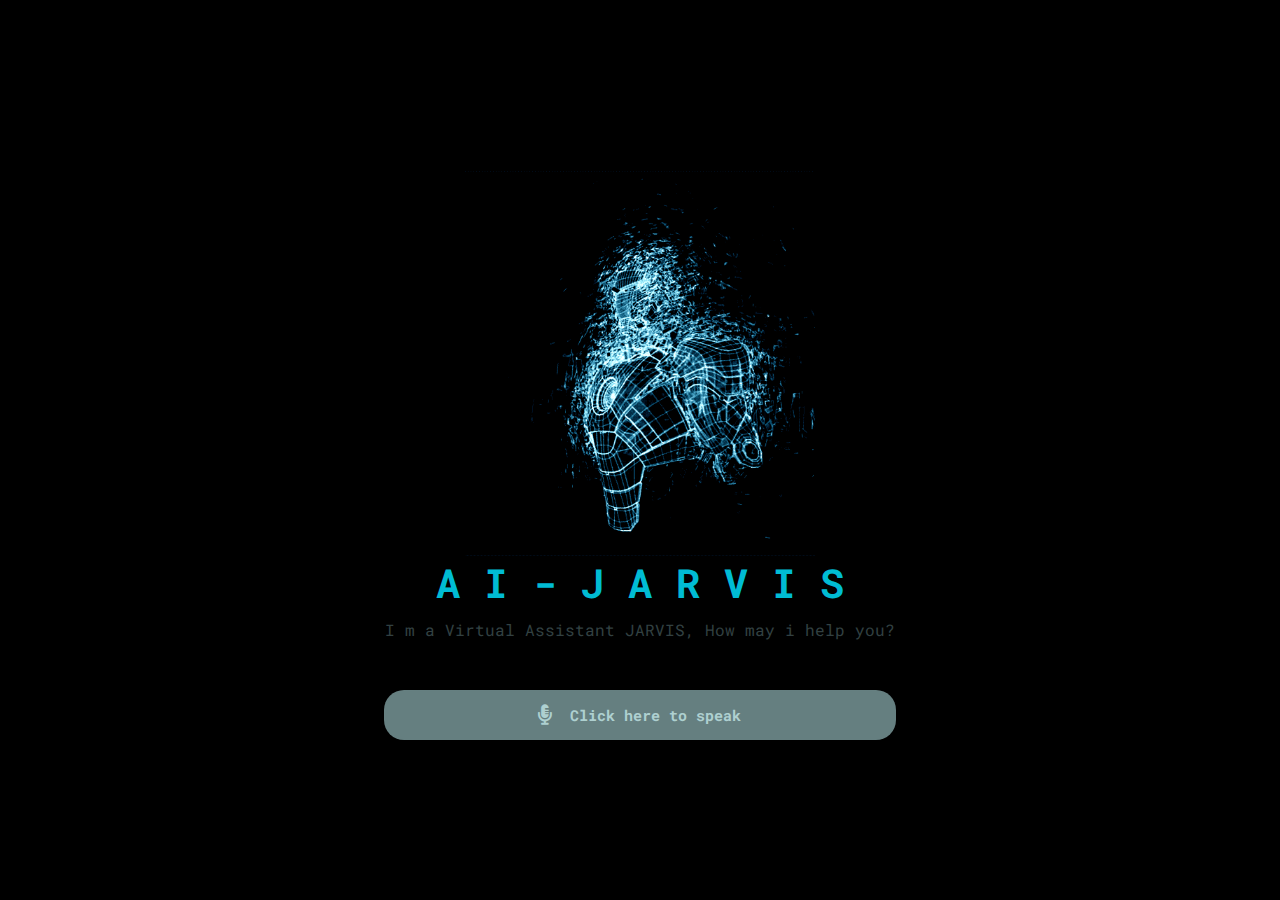
<file: AI-Jarvis/index.html>
<!DOCTYPE html>
<html lang="en">

<head>
    <meta charset="UTF-8">
    <meta http-equiv="X-UA-Compatible" content="IE=edge">
    <meta name="viewport" content="width=device-width, initial-scale=1.0">
    <title>JARVIS - Virtual Assistant</title>
    <link rel="shortcut icon" href="avatar.png" type="image/x-icon">
    <link rel="stylesheet" href="style.css">
    <link rel="stylesheet" href="https://cdnjs.cloudflare.com/ajax/libs/font-awesome/5.15.3/css/all.min.css">

</head>

<body>
    <section class="main">
        <div class="image-container">
            <div class="image">
                <img src="giphy.gif" alt="image">
            </div>
            <h1>A I  -  J A R V I S</h1>
            <p>I m a Virtual Assistant JARVIS, How may i help you?</p>
        </div>
        <div class="input">
            <button class="talk"><i class="fas fa-microphone-alt"></i></button>
            <h1 class="content"> Click here to speak</h1>
        </div>
    </section>
    <script src="app.js"></script>
</body>

</html>
</file>
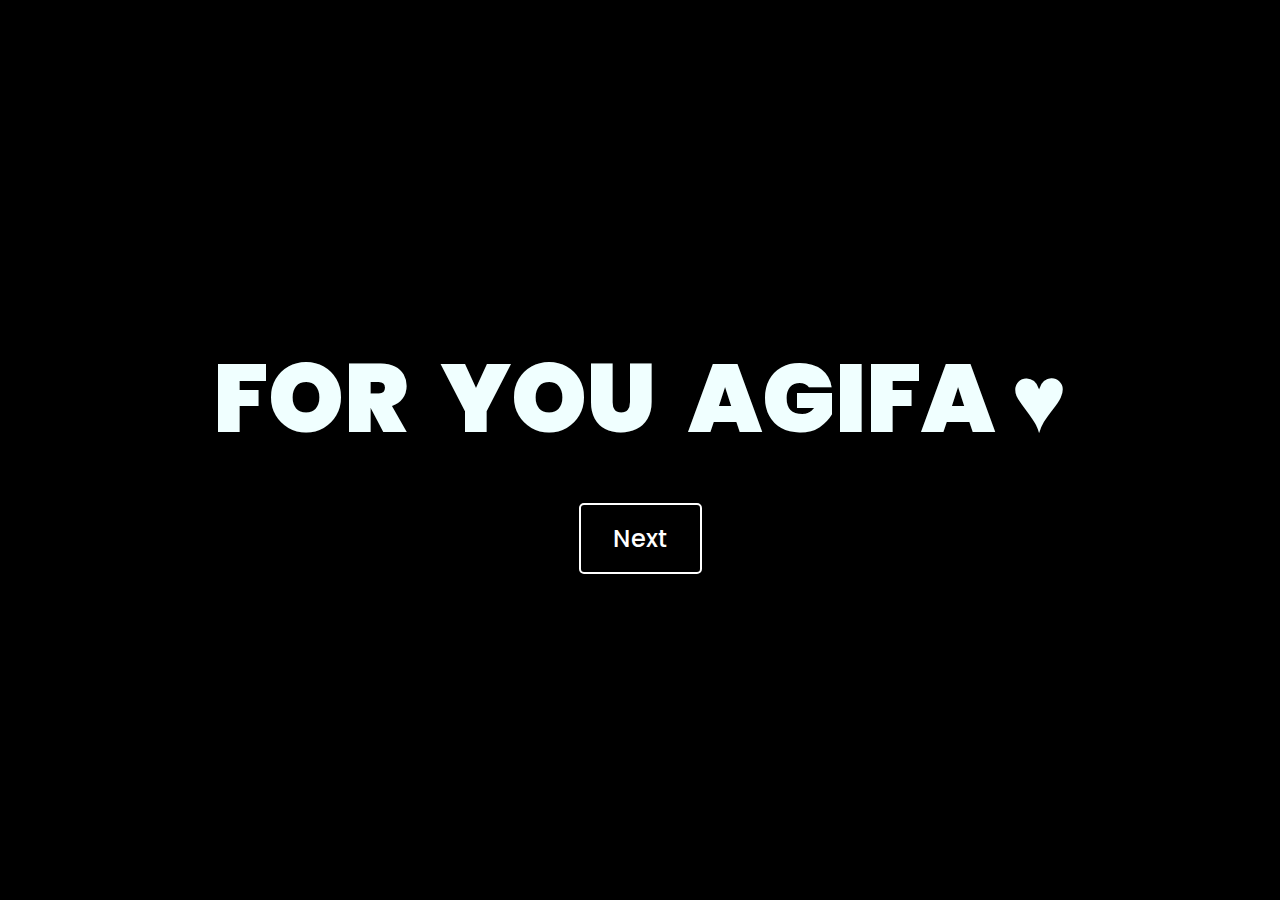
<file: flowwer/index.html>
<!DOCTYPE html>
<html lang="en">
<head>
    <meta charset="UTF-8">
    <meta http-equiv="X-UA-Compatible" content="IE=edge">
    <meta name="viewport" content="width=device-width, initial-scale=1.0">
    <title>For you</title>
    <link rel="shortcut icon" href="http://www.pngmart.com/files/6/Heart-Love-PNG-Transparent-Image.png" type="image/x-icon">
    <style>
        @import url('https://fonts.googleapis.com/css2?family=Poppins:ital,wght@0,500;1,900&display=swap');

        * {
            font-family: 'Poppins', cursive;
            box-sizing: border-box;
            margin: 0;
            padding: 0;
        }

        body {
            color: azure;
            width: 100%;
            height: 100vh;
            display: flex;
            flex-direction: column;
            align-items: center;
            justify-content: center;
            background-color: black;
            padding: 1rem;
        }

        .greetings {
            font-size: 6rem;
            font-weight: 900;
            text-align: center;
            margin-bottom: 2rem;
        }

        .greetings > span {
            display: inline-block;
            animation: glow 2.5s ease-in-out infinite;
        }

        @keyframes glow {
            0%, 100% {
                color: #fff;
                text-shadow: 0 0 12px #39c6d6, 0 0 50px #39c6d6, 0 0 100px #39c6d6;
            }
            10%, 90% {
                color: #000000;
                text-shadow: none;
            }
        }

        .greetings > span:nth-child(2) {
            animation-delay: .2s;
        }

        .greetings > span:nth-child(3) {
            animation-delay: .4s;
        }

        .greetings > span:nth-child(4) {
            animation-delay: .6s;
        }

        .greetings > span:nth-child(5) {
            animation-delay: .8s;
        }

        .greetings > span:nth-child(6) {
            animation-delay: 1.3s;
        }

        .button-container {
            display: flex;
            justify-content: center;
        }

        .my-button {
            background-color: transparent;
            color: white;
            padding: 1rem 2rem;
            font-size: 1.5rem;
            font-weight: 500;
            border: 2px solid white;
            border-radius: 5px;
            cursor: pointer;
            transition: all 0.3s ease;
            text-decoration: none;
        }

        .my-button:hover {
            background-color: white;
            color: black;
            border-color: #000000;
        }

        @media (max-width: 768px) {
            .greetings {
                font-size: 4rem;
            }

            .my-button {
                font-size: 1.2rem;
                padding: 0.8rem 1.5rem;
            }
        }

        @media (max-width: 480px) {
            .greetings {
                font-size: 3rem;
            }

            .my-button {
                font-size: 1rem;
                padding: 0.6rem 1rem;
            }
        }
    </style>
</head>
<body>
    <div class="greetings">
        <span>FOR</span>
        <span> </span>
        <span>YOU</span>
        <span> </span>
        <span>AGIFA</span>
        <span>&#9829;</span>
    </div>
    <div class="button-container">
        <a href="flowwer1.html" class="my-button">Next</a>
    </div>
</body>
</html>
</file>
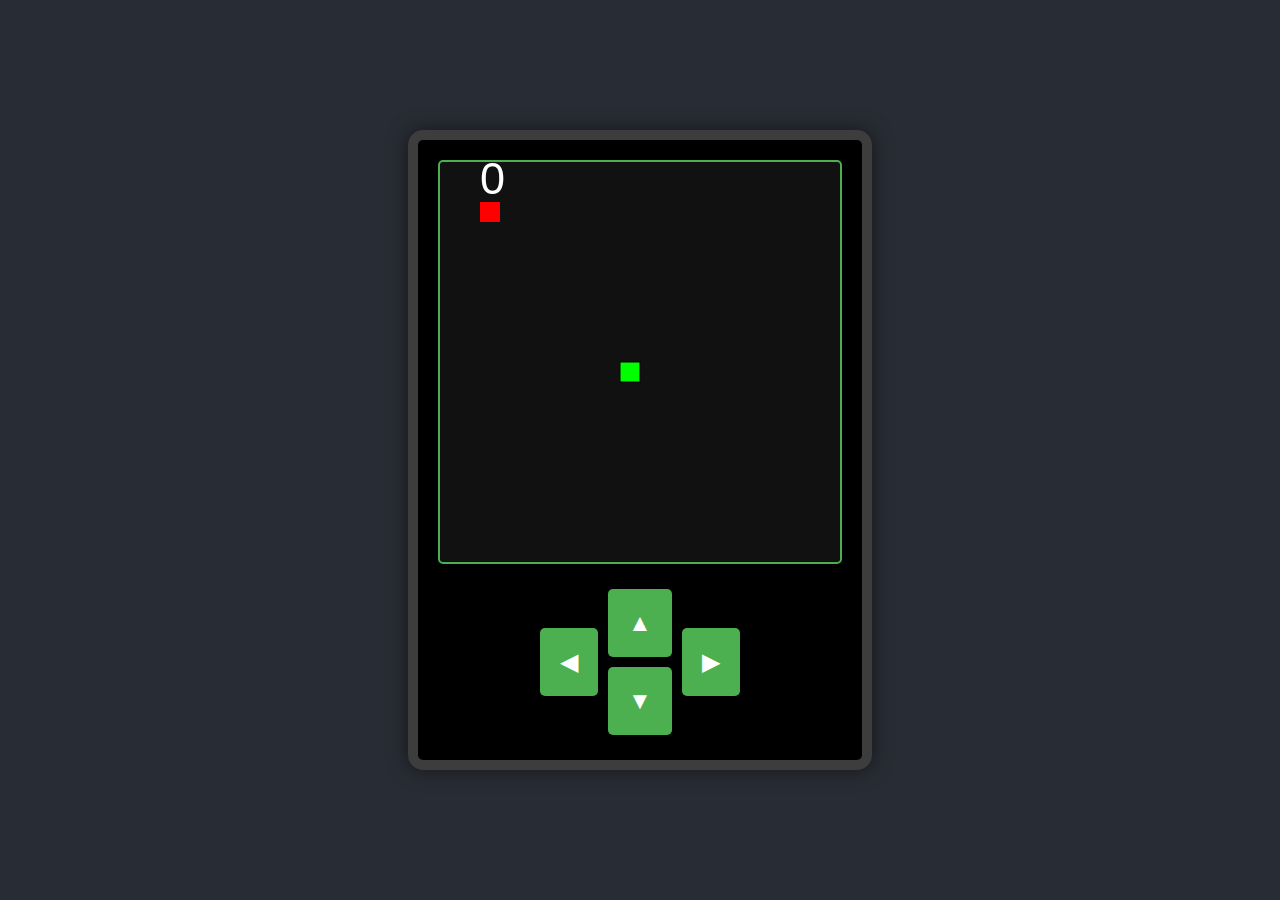
<file: snake/index.html>
<!DOCTYPE html>
<html lang="en">
<head>
    <meta charset="UTF-8">
    <meta name="viewport" content="width=device-width, initial-scale=1.0">
    <title>Snake Game</title>
    <link rel="stylesheet" href="style.css">
</head>
<body>
    <div class="game-container">
        <canvas id="gameCanvas"></canvas>
        <div class="controls">
            <button class="control-button" id="left">◀</button>
            <div class="up-down">
                <button class="control-button" id="up">▲</button>
                <button class="control-button" id="down">▼</button>
            </div>
            <button class="control-button" id="right">▶</button>
        </div>
    </div>
    <script src="script.js"></script>
</body>
</html>
</file>
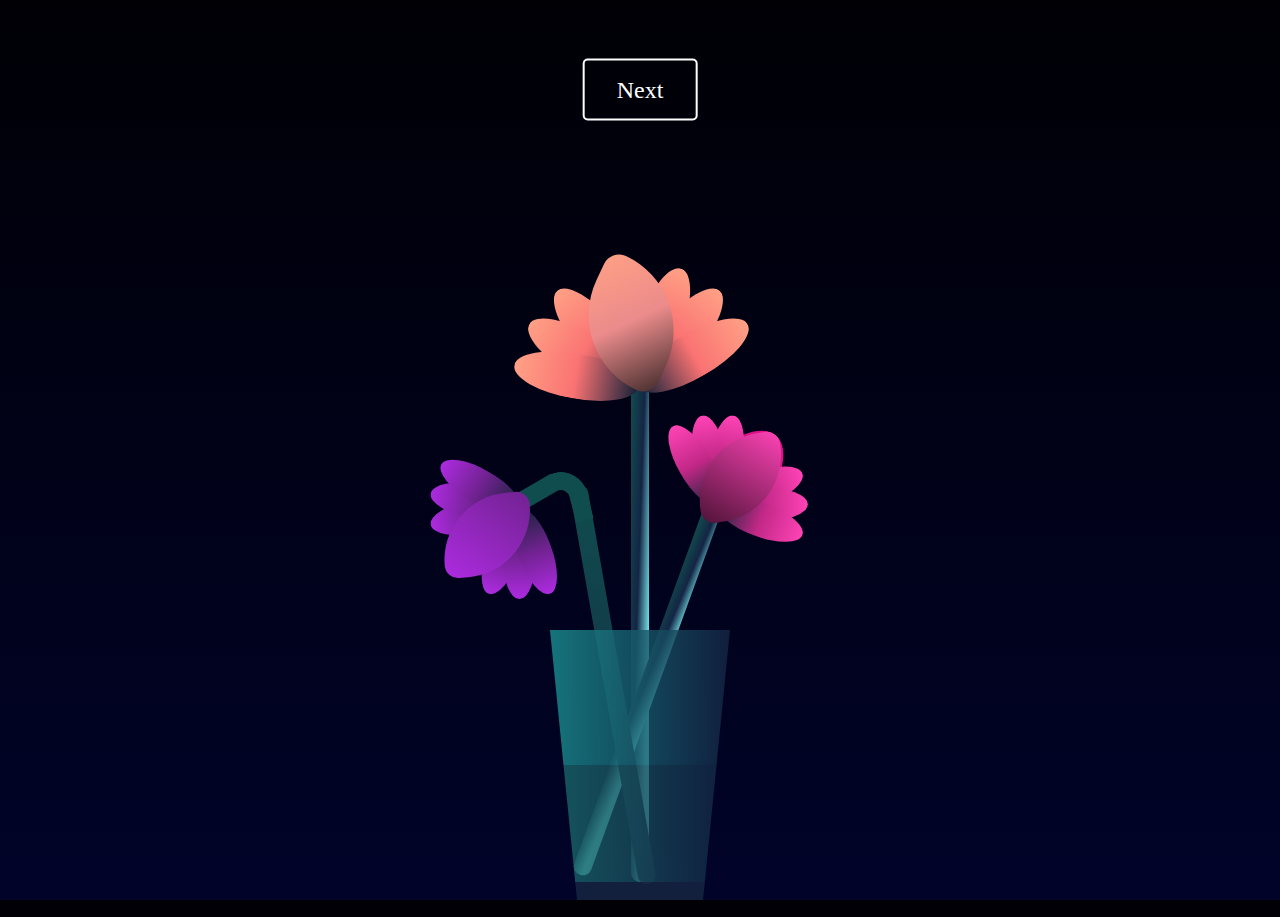
<file: flowwer/flowwer1.html>
<!DOCTYPE html>
<html lang="en">
  <head>
    <meta charset="UTF-8" />
    <meta name="viewport" content="width=device-width, initial-scale=1.0" />
    <title>For you</title>
    <link rel="shortcut icon" href="http://www.pngmart.com/files/6/Heart-Love-PNG-Transparent-Image.png" type="image/x-icon">
    <link rel="stylesheet" href="css/style.css">
  </head>
  <body>
    <div class="button-container">
        <a href="flowwer2.html" class="my-button">Next</a>
    </div>
    <div class="flower">
      <div class="f-wrapper">
        <div class="flower__line"></div>
        <div class="f">
          <div class="flower__leaf flower__leaf--1"></div>
          <div class="flower__leaf flower__leaf--2"></div>
          <div class="flower__leaf flower__leaf--3"></div>
          <div class="flower__leaf flower__leaf--4"></div>
          <div class="flower__leaf flower__leaf--5"></div>
          <div class="flower__leaf flower__leaf--6"></div>
          <div class="flower__leaf flower__leaf--7"></div>
          <div
            class="flower__leaf flower__leaf--8 flower__fall-down--yellow"
          ></div>
        </div>
      </div>

      <div class="f-wrapper f-wrapper--2">
        <div class="flower__line"></div>
        <div class="f">
          <div class="flower__leaf flower__leaf--1"></div>
          <div class="flower__leaf flower__leaf--2"></div>
          <div class="flower__leaf flower__leaf--3"></div>
          <div class="flower__leaf flower__leaf--4"></div>
          <div class="flower__leaf flower__leaf--5"></div>
          <div class="flower__leaf flower__leaf--6"></div>
          <div class="flower__leaf flower__leaf--7"></div>
          <div
            class="flower__leaf flower__leaf--8 flower__fall-down--pink"
          ></div>
        </div>
      </div>

      <div class="f-wrapper f-wrapper--3">
        <div class="flower__line"></div>
        <div class="f">
          <div class="flower__leaf flower__leaf--1"></div>
          <div class="flower__leaf flower__leaf--2"></div>
          <div class="flower__leaf flower__leaf--3"></div>
          <div class="flower__leaf flower__leaf--4"></div>
          <div class="flower__leaf flower__leaf--5"></div>
          <div class="flower__leaf flower__leaf--6"></div>
          <div class="flower__leaf flower__leaf--7"></div>
          <div
            class="flower__leaf flower__leaf--8 flower__fall-down--purple"
          ></div>
        </div>
      </div>
      <div class="flower__glass"></div>
    </div>
  </body>
</html>
</file>
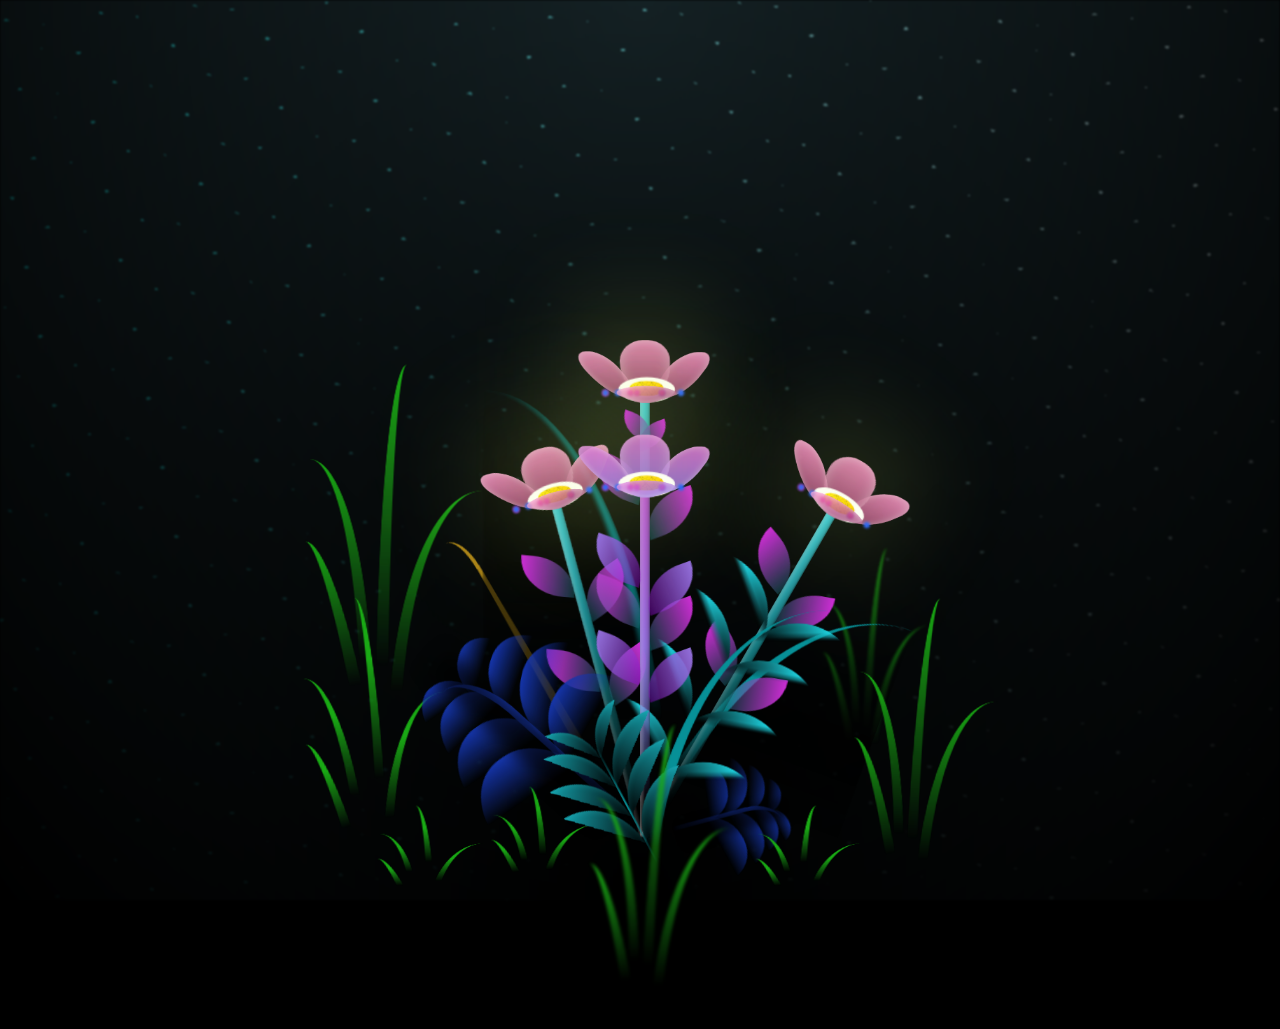
<file: flowwer/flowwer2.html>
<!DOCTYPE html>
<html lang="en">
<head>
    <meta charset="UTF-8">
    <meta name="viewport" content="width=device-width, initial-scale=1.0">
    <title>For you</title>
    <link rel="shortcut icon" href="http://www.pngmart.com/files/6/Heart-Love-PNG-Transparent-Image.png" type="image/x-icon">
    <link rel="stylesheet" href="css/style2.css">
</head>
<body class="not-loaded">
    <div class="night"></div>
    <div class="flowers">
      <div class="flower flower--1">
        <div class="flower__leafs flower__leafs--1">
          <div class="flower__leaf flower__leaf--1"></div>
          <div class="flower__leaf flower__leaf--2"></div>
          <div class="flower__leaf flower__leaf--3"></div>
          <div class="flower__leaf flower__leaf--4"></div>
          

          <div class="flower__white-circle"></div>
  
          <div class="flower__light flower__light--1"></div>
          <div class="flower__light flower__light--2"></div>
          <div class="flower__light flower__light--3"></div>
          <div class="flower__light flower__light--4"></div>
          <div class="flower__light flower__light--5"></div>
          <div class="flower__light flower__light--6"></div>
          <div class="flower__light flower__light--7"></div>
          <div class="flower__light flower__light--8"></div>
  
        </div>
        <div class="flower__line">
          <div class="flower__line__leaf flower__line__leaf--1"></div>
          <div class="flower__line__leaf flower__line__leaf--2"></div>
          <div class="flower__line__leaf flower__line__leaf--3"></div>
          <div class="flower__line__leaf flower__line__leaf--4"></div>
          <div class="flower__line__leaf flower__line__leaf--5"></div>
          <div class="flower__line__leaf flower__line__leaf--6"></div>
        </div>
      </div>
  
      <div class="flower flower--2">
        <div class="flower__leafs flower__leafs--2">
          <div class="flower__leaf flower__leaf--1"></div>
          <div class="flower__leaf flower__leaf--2"></div>
          <div class="flower__leaf flower__leaf--3"></div>
          <div class="flower__leaf flower__leaf--4"></div>
          <div class="flower__white-circle"></div>
  
          <div class="flower__light flower__light--1"></div>
          <div class="flower__light flower__light--2"></div>
          <div class="flower__light flower__light--3"></div>
          <div class="flower__light flower__light--4"></div>
          <div class="flower__light flower__light--5"></div>
          <div class="flower__light flower__light--6"></div>
          <div class="flower__light flower__light--7"></div>
          <div class="flower__light flower__light--8"></div>
  
        </div>
        <div class="flower__line">
          <div class="flower__line__leaf flower__line__leaf--1"></div>
          <div class="flower__line__leaf flower__line__leaf--2"></div>
          <div class="flower__line__leaf flower__line__leaf--3"></div>
          <div class="flower__line__leaf flower__line__leaf--4"></div>
        </div>
      </div>
  
      <div class="flower flower--3">
        <div class="flower__leafs flower__leafs--3">
          <div class="flower__leaf flower__leaf--1"></div>
          <div class="flower__leaf flower__leaf--2"></div>
          <div class="flower__leaf flower__leaf--3"></div>
          <div class="flower__leaf flower__leaf--4"></div>
          <div class="flower__white-circle"></div>
  
          <div class="flower__light flower__light--1"></div>
          <div class="flower__light flower__light--2"></div>
          <div class="flower__light flower__light--3"></div>
          <div class="flower__light flower__light--4"></div>
          <div class="flower__light flower__light--5"></div>
          <div class="flower__light flower__light--6"></div>
          <div class="flower__light flower__light--7"></div>
          <div class="flower__light flower__light--8"></div>
  
        </div>
        <div class="flower__line">
          <div class="flower__line__leaf flower__line__leaf--1"></div>
          <div class="flower__line__leaf flower__line__leaf--2"></div>
          <div class="flower__line__leaf flower__line__leaf--3"></div>
          <div class="flower__line__leaf flower__line__leaf--4"></div>
        </div>
      </div>
  
      <div class="grow-ans" style="--d:1.2s">
        <div class="flower__g-long">
          <div class="flower__g-long__top"></div>
          <div class="flower__g-long__bottom"></div>
        </div>
      </div>
  
      <div class="growing-grass">
        <div class="flower__grass flower__grass--1">
          <div class="flower__grass--top"></div>
          <div class="flower__grass--bottom"></div>
          <div class="flower__grass__leaf flower__grass__leaf--1"></div>
          <div class="flower__grass__leaf flower__grass__leaf--2"></div>
          <div class="flower__grass__leaf flower__grass__leaf--3"></div>
          <div class="flower__grass__leaf flower__grass__leaf--4"></div>
          <div class="flower__grass__leaf flower__grass__leaf--5"></div>
          <div class="flower__grass__leaf flower__grass__leaf--6"></div>
          <div class="flower__grass__leaf flower__grass__leaf--7"></div>
          <div class="flower__grass__leaf flower__grass__leaf--8"></div>
          <div class="flower__grass__overlay"></div>
        </div>
      </div>
  
      <div class="growing-grass">
        <div class="flower__grass flower__grass--2">
          <div class="flower__grass--top"></div>
          <div class="flower__grass--bottom"></div>
          <div class="flower__grass__leaf flower__grass__leaf--1"></div>
          <div class="flower__grass__leaf flower__grass__leaf--2"></div>
          <div class="flower__grass__leaf flower__grass__leaf--3"></div>
          <div class="flower__grass__leaf flower__grass__leaf--4"></div>
          <div class="flower__grass__leaf flower__grass__leaf--5"></div>
          <div class="flower__grass__leaf flower__grass__leaf--6"></div>
          <div class="flower__grass__leaf flower__grass__leaf--7"></div>
          <div class="flower__grass__leaf flower__grass__leaf--8"></div>
          <div class="flower__grass__overlay"></div>
        </div>
      </div>
  
      <div class="grow-ans" style="--d:2.4s">
        <div class="flower__g-right flower__g-right--1">
          <div class="leaf"></div>
        </div>
      </div>
  
      <div class="grow-ans" style="--d:2.8s">
        <div class="flower__g-right flower__g-right--2">
          <div class="leaf"></div>
        </div>
      </div>
  
      <div class="grow-ans" style="--d:2.8s">
        <div class="flower__g-front">
          <div class="flower__g-front__leaf-wrapper flower__g-front__leaf-wrapper--1">
            <div class="flower__g-front__leaf"></div>
          </div>
          <div class="flower__g-front__leaf-wrapper flower__g-front__leaf-wrapper--2">
            <div class="flower__g-front__leaf"></div>
          </div>
          <div class="flower__g-front__leaf-wrapper flower__g-front__leaf-wrapper--3">
            <div class="flower__g-front__leaf"></div>
          </div>
          <div class="flower__g-front__leaf-wrapper flower__g-front__leaf-wrapper--4">
            <div class="flower__g-front__leaf"></div>
          </div>
          <div class="flower__g-front__leaf-wrapper flower__g-front__leaf-wrapper--5">
            <div class="flower__g-front__leaf"></div>
          </div>
          <div class="flower__g-front__leaf-wrapper flower__g-front__leaf-wrapper--6">
            <div class="flower__g-front__leaf"></div>
          </div>
          <div class="flower__g-front__leaf-wrapper flower__g-front__leaf-wrapper--7">
            <div class="flower__g-front__leaf"></div>
          </div>
          <div class="flower__g-front__leaf-wrapper flower__g-front__leaf-wrapper--8">
            <div class="flower__g-front__leaf"></div>
          </div>
          <div class="flower__g-front__line"></div>
        </div>
      </div>
  
      <div class="grow-ans" style="--d:3.2s">
        <div class="flower__g-fr">
          <div class="leaf"></div>
          <div class="flower__g-fr__leaf flower__g-fr__leaf--1"></div>
          <div class="flower__g-fr__leaf flower__g-fr__leaf--2"></div>
          <div class="flower__g-fr__leaf flower__g-fr__leaf--3"></div>
          <div class="flower__g-fr__leaf flower__g-fr__leaf--4"></div>
          <div class="flower__g-fr__leaf flower__g-fr__leaf--5"></div>
          <div class="flower__g-fr__leaf flower__g-fr__leaf--6"></div>
          <div class="flower__g-fr__leaf flower__g-fr__leaf--7"></div>
          <div class="flower__g-fr__leaf flower__g-fr__leaf--8"></div>
        </div>
      </div>
  
      <div class="long-g long-g--0">
        <div class="grow-ans" style="--d:3s">
          <div class="leaf leaf--0"></div>
        </div>
        <div class="grow-ans" style="--d:2.2s">
          <div class="leaf leaf--1"></div>
        </div>
        <div class="grow-ans" style="--d:3.4s">
          <div class="leaf leaf--2"></div>
        </div>
        <div class="grow-ans" style="--d:3.6s">
          <div class="leaf leaf--3"></div>
        </div>
      </div>
  
      <div class="long-g long-g--1">
        <div class="grow-ans" style="--d:3.6s">
          <div class="leaf leaf--0"></div>
        </div>
        <div class="grow-ans" style="--d:3.8s">
          <div class="leaf leaf--1"></div>
        </div>
        <div class="grow-ans" style="--d:4s">
          <div class="leaf leaf--2"></div>
        </div>
        <div class="grow-ans" style="--d:4.2s">
          <div class="leaf leaf--3"></div>
        </div>
      </div>
  
      <div class="long-g long-g--2">
        <div class="grow-ans" style="--d:4s">
          <div class="leaf leaf--0"></div>
        </div>
        <div class="grow-ans" style="--d:4.2s">
          <div class="leaf leaf--1"></div>
        </div>
        <div class="grow-ans" style="--d:4.4s">
          <div class="leaf leaf--2"></div>
        </div>
        <div class="grow-ans" style="--d:4.6s">
          <div class="leaf leaf--3"></div>
        </div>
      </div>
  
      <div class="long-g long-g--3">
        <div class="grow-ans" style="--d:4s">
          <div class="leaf leaf--0"></div>
        </div>
        <div class="grow-ans" style="--d:4.2s">
          <div class="leaf leaf--1"></div>
        </div>
        <div class="grow-ans" style="--d:3s">
          <div class="leaf leaf--2"></div>
        </div>
        <div class="grow-ans" style="--d:3.6s">
          <div class="leaf leaf--3"></div>
        </div>
      </div>
  
      <div class="long-g long-g--4">
        <div class="grow-ans" style="--d:4s">
          <div class="leaf leaf--0"></div>
        </div>
        <div class="grow-ans" style="--d:4.2s">
          <div class="leaf leaf--1"></div>
        </div>
        <div class="grow-ans" style="--d:3s">
          <div class="leaf leaf--2"></div>
        </div>
        <div class="grow-ans" style="--d:3.6s">
          <div class="leaf leaf--3"></div>
        </div>
      </div>
  
      <div class="long-g long-g--5">
        <div class="grow-ans" style="--d:4s">
          <div class="leaf leaf--0"></div>
        </div>
        <div class="grow-ans" style="--d:4.2s">
          <div class="leaf leaf--1"></div>
        </div>
        <div class="grow-ans" style="--d:3s">
          <div class="leaf leaf--2"></div>
        </div>
        <div class="grow-ans" style="--d:3.6s">
          <div class="leaf leaf--3"></div>
        </div>
      </div>
  
      <div class="long-g long-g--6">
        <div class="grow-ans" style="--d:4.2s">
          <div class="leaf leaf--0"></div>
        </div>
        <div class="grow-ans" style="--d:4.4s">
          <div class="leaf leaf--1"></div>
        </div>
        <div class="grow-ans" style="--d:4.6s">
          <div class="leaf leaf--2"></div>
        </div>
        <div class="grow-ans" style="--d:4.8s">
          <div class="leaf leaf--3"></div>
        </div>
      </div>
  
      <div class="long-g long-g--7">
        <div class="grow-ans" style="--d:3s">
          <div class="leaf leaf--0"></div>
        </div>
        <div class="grow-ans" style="--d:3.2s">
          <div class="leaf leaf--1"></div>
        </div>
        <div class="grow-ans" style="--d:3.5s">
          <div class="leaf leaf--2"></div>
        </div>
        <div class="grow-ans" style="--d:3.6s">
          <div class="leaf leaf--3"></div>
        </div>
      </div>
      <div class="flower flower--4">
        <div class="flower__leafs flower__leafs--4">
          <div class="flower__leaf flower__leaf--1"></div>
          <div class="flower__leaf flower__leaf--2"></div>
          <div class="flower__leaf flower__leaf--3"></div>
          <div class="flower__leaf flower__leaf--4"></div>
          <div class="flower__white-circle"></div>
  
          <div class="flower__light flower__light--1"></div>
          <div class="flower__light flower__light--2"></div>
          <div class="flower__light flower__light--3"></div>
          <div class="flower__light flower__light--4"></div>
          <div class="flower__light flower__light--5"></div>
          <div class="flower__light flower__light--6"></div>
          <div class="flower__light flower__light--7"></div>
          <div class="flower__light flower__light--8"></div>
  
        </div>
        <div class="flower__line">
          <div class="flower__line__leaf flower__line__leaf--1"></div>
          <div class="flower__line__leaf flower__line__leaf--2"></div>
          <div class="flower__line__leaf flower__line__leaf--3"></div>
          <div class="flower__line__leaf flower__line__leaf--4"></div>
        </div>
      </div>
    </div>
    <script>
        
        onload = () => {
            const c = setTimeout(() => {
            document.body.classList.remove("not-loaded");
            clearTimeout(c);
            }, 1000);
        };
    </script>
  </body>
</html>
</file>
<file: AI-Jarvis/style.css>
@import url("https://fonts.googleapis.com/css2?family=Roboto+Mono:wght@100;200;300;400;500;600;700&display=swap");
* {
    margin: 0;
    padding: 0;
    box-sizing: border-box;
    font-family: "Roboto Mono", monospace;
}

.main {
    min-height: 100vh;
    position: relative;
    width: 100%;
    background: #000;
    display: flex;
    flex-direction: column;
    align-items: center;
    justify-content: center;
}

.main .image-container {
    padding: 10px;
}

.main .image-container .image {
    width: 100%;
    display: flex;
    align-items: center;
    justify-content: center;
}

.main .image-container .image img {
    width: 350px;
    align-items: center;
}

.main .image-container h1 {
    color: #00bcd4;
    text-align: center;
    margin-bottom: 10px;
    font-size: 40px;
}

.main .image-container p {
    color: #324042;
    text-align: center;
    margin-bottom: 40px;
}

.main .input {
    display: flex;
    justify-content: center;
    align-items: center;
    width: 40vw;
    height: 50px;
    border-radius: 20px;
    background: rgb(202 253 255 / 50%);
}

.main .input .talk {
    background: transparent;
    outline: none;
    border: none;
    width: 50px;
    height: 50px;
    display: flex;
    justify-content: center;
    align-items: center;
    font-size: 15px;
    cursor: pointer;
}

.main .input .talk i {
    font-size: 20px;
    color: #aed0d0;
}

.main .input .content {
    color: #aed0d0;
    font-size: 15px;
    margin-right: 20px;
}
</file>
<file: snake/style.css>
body {
    display: flex;
    flex-direction: column;
    justify-content: center;
    align-items: center;
    height: 100vh;
    background-color: #282c34;
    margin: 0;
    font-family: 'Arial', sans-serif;
}

.game-container {
    display: flex;
    flex-direction: column;
    justify-content: center;
    align-items: center;
    background-color: #000;
    border: 10px solid #3d3d3d;
    border-radius: 15px;
    box-shadow: 0 0 20px rgba(0, 0, 0, 0.5);
    padding: 20px;
    position: relative;
}

canvas {
    background-color: #111;
    border: 2px solid #4CAF50;
    border-radius: 5px;
}

.controls {
    display: flex;
    justify-content: center;
    align-items: center;
    margin-top: 20px;
}

.control-button {
    background-color: #4CAF50;
    border: none;
    color: white;
    padding: 20px;
    margin: 5px;
    text-align: center;
    font-size: 24px;
    cursor: pointer;
    border-radius: 5px;
}

.control-button:active {
    background-color: #45a049;
}

.up-down {
    display: flex;
    flex-direction: column;
}
</file>
<file: flowwer/css/style.css>
*,
*::after,
*::before{
    padding: 0;
    margin: 0;
    box-sizing: border-box;
}

:root{
    --color-bg: linear-gradient(to top,#010329,#000005);
    --color-glass:linear-gradient(to left,#142544,#1a9092);
    --color-water:linear-gradient(to left,#142544,#1b6d6e);
}

body{
    background-image:var(--color-bg);
    min-height: 100vh;
    display: flex;
    justify-content: center;
    align-items:flex-end;
    overflow: hidden;
}


.button-container {
  position: absolute;
  top: 10%;
  left: 50%;
  transform: translate(-50%, -50%);
}

.my-button {
  background-color: transparent;
  color: white;
  padding: 1rem 2rem;
  font-size: 1.5rem;
  font-weight: 500;
  border: 2px solid white;
  border-radius: 5px;
  cursor: pointer;
  transition: all 0.3s ease;
  text-decoration: none;
}

.my-button:hover {
  background-color: white;
  color: black;
  border-color: #000000;
}

.flower{
    position: relative;
}

.flower__glass{
    width:20vmin;
    height: 30vmin;
    background-image: var(--color-glass);
    clip-path: polygon(0 0, 100% 0, 85% 100%, 15% 100%);
    opacity: .8;
    position: relative;
}

.flower__glass::after{
    content: '';
    position: absolute;
    bottom: 0;
    left: 0;
    background-color: #182843;
    width: 100%;
    height: 2vmin;
}

.flower__glass::before{
    content: '';
    position: absolute;
    bottom: 0;
    left: 0;
    background-image: var(--color-water);
    width: 100%;
    height: 15vmin;
}

.f-wrapper{
    position: absolute;
    left: 45%;
    bottom: 2vmin;
}

.f-wrapper--2{
    left: 50%;
    bottom: 5%;
    transform-origin: 10% left;
    transform: rotate(20deg);
}

.f-wrapper--3{
    left: 30%;
    bottom: 5%;
    transform-origin: 10% left;
    transform: rotate(-10deg);
}

.f-wrapper--3 .flower__line{
    height: 45vmin;
    position: relative;
}

.f-wrapper--3 .flower__line::after{
    content: '';
    position: absolute;
    left:0;
    top: 0;
    width: 6vmin;
    height: 6vmin;
    transform: translate(-69%,-30%) rotate(-5deg);
    border-radius:10vmin 10vmin 0 0;
    border: 2vmin solid  #104d4e;
    border-bottom: transparent;
    border-left: transparent;
}

.f-wrapper--3 .flower__line::before{
    content: '';
    position: absolute;
    left:-40%;
    top: -1%;
    width: 6vmin;
    height: 2vmin;
    transform-origin: right;
    transform: translate(-100%,-80%) rotate(-20deg);
    background-color: #104d4e;
    border-radius: 2vmin;
}

.f-wrapper--3 .flower__line{
    background-image: linear-gradient(to top,#142544,#104d4e);
}


.f-wrapper--2 .flower__line{
    height: 45vmin;
}

.f-wrapper--2 .f{
    transform: translateX(-50%) rotate(20deg);
}

.f-wrapper--3 .f{
    transform: translate(-350%,-50%) rotate(-120deg);
}

.f-wrapper--2 .flower__leaf:not(:first-child){
    width: 3.8vmin;
    height: 10vmin;
    background-image: linear-gradient(to bottom, #ff43b6 ,#c22887, #1a233a 99%);
}

.f-wrapper--3 .flower__leaf:not(:first-child){
    width: 3.8vmin;
    height: 10vmin;
    background-image: linear-gradient(to bottom, #ad2be0 ,#712291, #1a233a 99%);
}

.f-wrapper--3 .flower__leaf--1{
    width: 8vmin;
    height: 10vmin;
    bottom: 2vmin;
    background-color: #ad2be0;
}

.f-wrapper--2 .flower__leaf--1{
    width: 8vmin;
    height: 10vmin;
    bottom: 2vmin;
    background-color: #de118b;
}

.f-wrapper--2 .f .flower__leaf--8{
    width: 10vmin;
    height: 9vmin;
    bottom: 3vmin;
    left: -30%;
    transform: rotate(-50deg);
    background-image: linear-gradient(to left bottom, #ff43b6 ,#4d1337);;
}

.f-wrapper--3 .f .flower__leaf--8{
    width: 10vmin;
    height: 9vmin;
    left: -10% !important;
    background-image: linear-gradient(to left bottom, #ad2be0 ,#712291);;
}

.flower__line{
    width: 2vmin;
    height: 56vmin;
    background-image: linear-gradient(to left top,#82fdff 20%,#142544,#104d4e);
    border-radius: 4vmin;
}

.f{
    position: absolute;
    top: 1vmin;
    left: 50%;
    transform: translateX(-50%) rotate(-10deg);
    width: 2vmin;
    height: 2vmin;
}


.flower__leaf{
    position: absolute;
    left: 50%;
    bottom: 2vmin;
    transform: translateX(-50%);
    width: 5vmin;
    height: 14vmin;
    background-image: linear-gradient(to bottom, #ffa085 ,#fa7373, #1a233a 99%);

    clip-path: ellipse(50% 50% at 50% 50%);
    transform-origin: center bottom;
    animation: open-flower 2s 1s backwards;
}

.flower__leaf--1{
    width: 10vmin;
    height: 12vmin;
    bottom: 3vmin;
    border-radius: 50% 50% 50% 50% / 80% 80% 20% 20%;
    background-color: #e24f5f;
    background-image: none;
    animation: open-flowe--middle  1.4s 1s backwards;
}

.flower__leaf--2{
    transform: translateX(-50%) rotate(-30deg);
}
.flower__leaf--3{
    transform: translateX(-50%) rotate(-50deg);
}
.flower__leaf--4{
    transform: translateX(-50%) rotate(-70deg);
}

.flower__leaf--5{
    transform: translateX(-50%) rotate(30deg);
}

.flower__leaf--6{
    transform: translateX(-50%) rotate(50deg);
}

.flower__leaf--7{
    transform: translateX(-50%) rotate(70deg);
}

.flower__leaf--8{
    width: 13vmin;
    height: 11vmin;
    bottom: 6vmin;
    left: -30%;
    border-radius: none;
    clip-path: none;
    border-radius: 10vmin 2vmin 10vmin 2vmin;
    transform: rotate(-55deg);
    background-image: linear-gradient(to left bottom, #ffa085 ,#eb8b8b,#492f2f 98%);
}

.flower__fall-down--yellow{
    animation: flower-fall-down-yellow  8s 1.2s linear forwards;
}

.flower__fall-down--pink{
    animation: flower-fall-down-pink  5s 1.2s linear forwards;
}

.flower__fall-down--purple{
    bottom: 4vmin;
    animation:flower-fall-down-purple  6s 1.2s linear forwards, flower-falling 6s 7.2s linear infinite;
}


@keyframes open-flower{
        0%{
            transform:  translateX(-50%) rotate(0);
        }
}

@keyframes open-flowe--middle {
    0%{
        opacity: 0;
        transform: translateX(-50%) scale(0);
    }
}

@keyframes flower-fall-down-pink {

    0%{
        transform: rotate(-55deg);
    }

    50%{
        transform: rotateX(-100deg);
    }

    100%{
        transform:translate(2vmin,28vmin);
    }

}

@keyframes flower-fall-down-yellow {

    0%{
        transform: rotate(-55deg);
    }

    50%{
        bottom: 3vmin;
        transform: rotateX(-100deg);
    }

    100%{
        transform:translate(2vmin,70vmin) rotate(150deg);
    }

}

@keyframes flower-fall-down-purple {

    0%{
        transform: rotate(-50deg);
    }

    25%{
        bottom: 1vmin ;
        transform: rotateX(-100deg);
        perspective: 0px;
    }

    50%{
        perspective: 0px;
        transform:translate(-30vmin,2vmin) rotate(90deg);
    }

    75%{
        perspective: 0px;
        transform:translate(-34vmin,-2vmin);
    }

    100%{
        transform-origin: center;
        transform:translate(-34vmin,-2vmin) rotateY(-80deg) rotateX(35deg);
    }

}

@keyframes flower-falling {
    0%,100%{
        transform-origin: center;
        transform:translate(-34vmin,-2vmin) rotateY(-80deg) rotateX(35deg);
    }

    25%{
        transform-origin: center;
        transform:translate(-34.4vmin,-2vmin) rotateY(-84deg) rotateX(35deg);
    }

    50%{
        transform-origin: center;
        transform:translate(-32vmin,-4.2vmin) rotateY(-80deg) rotateX(35deg);
    }

    75%{
        transform-origin: center;
        transform:translate(-36vmin,1.1vmin) rotateY(-80deg) rotateX(35deg);
    }
}
</file>
<file: flowwer/css/style2.css>
*,
*::after,
*::before {
  padding: 0;
  margin: 0;
  box-sizing: border-box;
}

:root {
  --dark-color: #000;
}

body {
  display: flex;
  align-items: flex-end;
  justify-content: center;
  min-height: 100vh;
  background-color: var(--dark-color);
  overflow: hidden;
  perspective: 1000px;
}

.night {
  position: fixed;
  left: 50%;
  top: 0;
  transform: translateX(-50%);
  width: 100%;
  height: 100%;
  filter: blur(0.1vmin);
  background-image: radial-gradient(ellipse at top, transparent 0%, var(--dark-color)), radial-gradient(ellipse at bottom, var(--dark-color), rgba(145, 233, 255, 0.2)), repeating-linear-gradient(220deg, black 0px, black 19px, transparent 19px, transparent 22px), repeating-linear-gradient(189deg, black 0px, black 19px, transparent 19px, transparent 22px), repeating-linear-gradient(148deg, black 0px, black 19px, transparent 19px, transparent 22px), linear-gradient(90deg, #00fffa, #f0f0f0);
}

.flowers {
  position: relative;
  transform: scale(0.7);
}

.flower {
  position: absolute;
  bottom: 10vmin;
  transform-origin: bottom center;
  z-index: 10;
  --fl-speed: 0.8s;
}
.flower--1 {
  animation: moving-flower-1 4s linear infinite;
}
.flower--1 .flower__line {
  height: 70vmin;
  animation-delay: 0.3s;
}
.flower--1 .flower__line__leaf--1 {
  animation: blooming-leaf-right var(--fl-speed) 1.6s backwards;
}
.flower--1 .flower__line__leaf--2 {
  animation: blooming-leaf-right var(--fl-speed) 1.4s backwards;
}
.flower--1 .flower__line__leaf--3 {
  animation: blooming-leaf-left var(--fl-speed) 1.2s backwards;
}
.flower--1 .flower__line__leaf--4 {
  animation: blooming-leaf-left var(--fl-speed) 1s backwards;
}
.flower--1 .flower__line__leaf--5 {
  animation: blooming-leaf-right var(--fl-speed) 1.8s backwards;
}
.flower--1 .flower__line__leaf--6 {
  animation: blooming-leaf-left var(--fl-speed) 2s backwards;
}
.flower--2 {
  left: 50%;
  transform: rotate(30deg);
  animation: moving-flower-2 4s linear infinite;
}
.flower--2 .flower__line {
  height: 60vmin;
  animation-delay: 0.8s;
}
.flower--2 .flower__line__leaf--1 {
  animation: blooming-leaf-right var(--fl-speed) 1.9s backwards;
}
.flower--2 .flower__line__leaf--2 {
  animation: blooming-leaf-right var(--fl-speed) 1.7s backwards;
}
.flower--2 .flower__line__leaf--3 {
  animation: blooming-leaf-left var(--fl-speed) 1.5s backwards;
}
.flower--2 .flower__line__leaf--4 {
  animation: blooming-leaf-left var(--fl-speed) 1.3s backwards;
}
.flower--3 {
  left: 50%;
  transform: rotate(-15deg);
  animation: moving-flower-3 4s linear infinite;
}
.flower--3 .flower__line {
  animation-delay: 0.9s;
}
.flower--3 .flower__line__leaf--1 {
  animation: blooming-leaf-right var(--fl-speed) 2.5s backwards;
}
.flower--3 .flower__line__leaf--2 {
  animation: blooming-leaf-right var(--fl-speed) 2.3s backwards;
}
.flower--3 .flower__line__leaf--3 {
  animation: blooming-leaf-left var(--fl-speed) 2.1s backwards;
}
.flower--3 .flower__line__leaf--4 {
  animation: blooming-leaf-left var(--fl-speed) 1.9s backwards;
}
.flower__leafs {
  position: relative;
  animation: blooming-flower 2s backwards;
}
.flower__leafs--1 {
  animation-delay: 1.1s;
}
.flower__leafs--2 {
  animation-delay: 1.4s;
}
.flower__leafs--3 {
  animation-delay: 1.7s;
}
.flower__leafs::after {
  content: "";
  position: absolute;
  left: 0;
  top: 0;
  transform: translate(-50%, -100%);
  width: 8vmin;
  height: 8vmin;
  background-color: #e4ff6b;
  filter: blur(10vmin);
}
.flower__leaf {
  position: absolute;
  bottom: 0;
  left: 50%;
  width: 8vmin;
  height: 11vmin;
  border-radius: 51% 49% 47% 53%/44% 45% 55% 69%;
  background-color: #ef3fa0;
  background-image: linear-gradient(to top, #9a4273, #f78cc7);
  transform-origin: bottom center;
  opacity: 0.9;
  box-shadow: inset 0 0 2vmin rgba(255, 255, 255, 0.5);
}
.flower__leaf--1 {
  transform: translate(-10%, 1%) rotateY(40deg) rotateX(-50deg);
}
.flower__leaf--2 {
  transform: translate(-50%, -4%) rotateX(40deg);
}
.flower__leaf--3 {
  transform: translate(-90%, 0%) rotateY(45deg) rotateX(50deg);
}
.flower__leaf--4 {
  width: 8vmin;
  height: 8vmin;
  transform-origin: bottom left;
  border-radius: 4vmin 10vmin 4vmin 4vmin;
  transform: translate(0%, 18%) rotateX(70deg) rotate(-43deg);
  background-image: linear-gradient(to top, #9a4273, #f78cc7);
  z-index: 1;
  opacity: 0.8;
}
.flower__white-circle {
  position: absolute;
  left: -3.5vmin;
  top: -3vmin;
  width: 9vmin;
  height: 4vmin;
  border-radius: 50%;
  background-color: #fff;
}
.flower__white-circle::after {
  content: "";
  position: absolute;
  left: 50%;
  top: 45%;
  transform: translate(-50%, -50%);
  width: 60%;
  height: 60%;
  border-radius: inherit;
  background-image: repeating-linear-gradient(135deg, rgba(0, 0, 0, 0.03) 0px, rgba(0, 0, 0, 0.03) 1px, transparent 1px, transparent 12px), repeating-linear-gradient(45deg, rgba(0, 0, 0, 0.03) 0px, rgba(0, 0, 0, 0.03) 1px, transparent 1px, transparent 12px), repeating-linear-gradient(67.5deg, rgba(0, 0, 0, 0.03) 0px, rgba(0, 0, 0, 0.03) 1px, transparent 1px, transparent 12px), repeating-linear-gradient(135deg, rgba(0, 0, 0, 0.03) 0px, rgba(0, 0, 0, 0.03) 1px, transparent 1px, transparent 12px), repeating-linear-gradient(45deg, rgba(0, 0, 0, 0.03) 0px, rgba(0, 0, 0, 0.03) 1px, transparent 1px, transparent 12px), repeating-linear-gradient(112.5deg, rgba(0, 0, 0, 0.03) 0px, rgba(0, 0, 0, 0.03) 1px, transparent 1px, transparent 12px), repeating-linear-gradient(112.5deg, rgba(0, 0, 0, 0.03) 0px, rgba(0, 0, 0, 0.03) 1px, transparent 1px, transparent 12px), repeating-linear-gradient(45deg, rgba(0, 0, 0, 0.03) 0px, rgba(0, 0, 0, 0.03) 1px, transparent 1px, transparent 12px), repeating-linear-gradient(22.5deg, rgba(0, 0, 0, 0.03) 0px, rgba(0, 0, 0, 0.03) 1px, transparent 1px, transparent 12px), repeating-linear-gradient(45deg, rgba(0, 0, 0, 0.03) 0px, rgba(0, 0, 0, 0.03) 1px, transparent 1px, transparent 12px), repeating-linear-gradient(22.5deg, rgba(0, 0, 0, 0.03) 0px, rgba(0, 0, 0, 0.03) 1px, transparent 1px, transparent 12px), repeating-linear-gradient(135deg, rgba(0, 0, 0, 0.03) 0px, rgba(0, 0, 0, 0.03) 1px, transparent 1px, transparent 12px), repeating-linear-gradient(157.5deg, rgba(0, 0, 0, 0.03) 0px, rgba(0, 0, 0, 0.03) 1px, transparent 1px, transparent 12px), repeating-linear-gradient(67.5deg, rgba(0, 0, 0, 0.03) 0px, rgba(0, 0, 0, 0.03) 1px, transparent 1px, transparent 12px), repeating-linear-gradient(67.5deg, rgba(0, 0, 0, 0.03) 0px, rgba(0, 0, 0, 0.03) 1px, transparent 1px, transparent 12px), linear-gradient(90deg, #ffeb12, #ffce00);
}
.flower__line {
  height: 55vmin;
  width: 1.5vmin;
  background-image: linear-gradient(to left, rgba(0, 0, 0, 0.2), transparent, rgba(255, 255, 255, 0.2)), linear-gradient(to top, transparent 10%, #14757a, #39c6d6);
  box-shadow: inset 0 0 2px rgba(0, 0, 0, 0.5);
  animation: grow-flower-tree 4s backwards;
}
.flower__line__leaf {
  --w: 7vmin;
  --h: calc(var(--w) + 2vmin);
  position: absolute;
  top: 20%;
  left: 90%;
  width: var(--w);
  height: var(--h);
  border-top-right-radius: var(--h);
  border-bottom-left-radius: var(--h);
  background-image: linear-gradient(to top, rgba(20, 117, 122, 0.4), #cd2dd5);
}
.flower__line__leaf--1 {
  transform: rotate(70deg) rotateY(30deg);
}
.flower__line__leaf--2 {
  top: 45%;
  transform: rotate(70deg) rotateY(30deg);
}
.flower__line__leaf--3, .flower__line__leaf--4, .flower__line__leaf--6 {
  border-top-right-radius: 0;
  border-bottom-left-radius: 0;
  border-top-left-radius: var(--h);
  border-bottom-right-radius: var(--h);
  left: -460%;
  top: 12%;
  transform: rotate(-70deg) rotateY(30deg);
}
.flower__line__leaf--4 {
  top: 40%;
}
.flower__line__leaf--5 {
  top: 0;
  transform-origin: left;
  transform: rotate(70deg) rotateY(30deg) scale(0.6);
}
.flower__line__leaf--6 {
  top: -2%;
  left: -450%;
  transform-origin: right;
  transform: rotate(-70deg) rotateY(30deg) scale(0.6);
}
.flower__light {
  position: absolute;
  bottom: 0vmin;
  width: 1vmin;
  height: 1vmin;
  background-color: #ff0090;
  border-radius: 50%;
  filter: blur(0.2vmin);
  animation: light-ans 4s linear infinite backwards;
}
.flower__light:nth-child(odd) {
  background-color: #235eff;
}
.flower__light--1 {
  left: -2vmin;
  animation-delay: 1s;
}
.flower__light--2 {
  left: 3vmin;
  animation-delay: 0.5s;
}
.flower__light--3 {
  left: -6vmin;
  animation-delay: 0.3s;
}
.flower__light--4 {
  left: 6vmin;
  animation-delay: 0.9s;
}
.flower__light--5 {
  left: -1vmin;
  animation-delay: 1.5s;
}
.flower__light--6 {
  left: -4vmin;
  animation-delay: 3s;
}
.flower__light--7 {
  left: 3vmin;
  animation-delay: 2s;
}
.flower__light--8 {
  left: -6vmin;
  animation-delay: 3.5s;
}
.flower__grass {
  --c: #1535aa;
  --line-w: 1.5vmin;
  position: absolute;
  bottom: 12vmin;
  left: -7vmin;
  display: flex;
  flex-direction: column;
  align-items: flex-end;
  z-index: 20;
  transform-origin: bottom center;
  transform: rotate(-48deg) rotateY(40deg);
}
.flower__grass--1 {
  animation: moving-grass 2s linear infinite;
}
.flower__grass--2 {
  left: 2vmin;
  bottom: 10vmin;
  transform: scale(0.5) rotate(75deg) rotateX(10deg) rotateY(-200deg);
  opacity: 0.8;
  z-index: 0;
  animation: moving-grass--2 1.5s linear infinite;
}
.flower__grass--top {
  width: 7vmin;
  height: 10vmin;
  border-top-right-radius: 100%;
  border-right: var(--line-w) solid var(--c);
  transform-origin: bottom center;
  transform: rotate(-2deg);
}
.flower__grass--bottom {
  margin-top: -2px;
  width: var(--line-w);
  height: 25vmin;
  background-image: linear-gradient(to top, transparent, var(--c));
}
.flower__grass__leaf {
  --size: 10vmin;
  position: absolute;
  width: calc(var(--size) * 2.1);
  height: var(--size);
  border-top-left-radius: var(--size);
  border-top-right-radius: var(--size);
  background-image: linear-gradient(to top, transparent, transparent 30%, var(--c));
  z-index: 100;
}
.flower__grass__leaf--1 {
  top: -6%;
  left: 30%;
  --size: 6vmin;
  transform: rotate(-20deg);
  animation: growing-grass-ans--1 2s 2.6s backwards;
}
@keyframes growing-grass-ans--1 {
  0% {
    transform-origin: bottom left;
    transform: rotate(-20deg) scale(0);
  }
}
.flower__grass__leaf--2 {
  top: -5%;
  left: -110%;
  --size: 6vmin;
  transform: rotate(10deg);
  animation: growing-grass-ans--2 2s 2.4s linear backwards;
}
@keyframes growing-grass-ans--2 {
  0% {
    transform-origin: bottom right;
    transform: rotate(10deg) scale(0);
  }
}
.flower__grass__leaf--3 {
  top: 5%;
  left: 60%;
  --size: 8vmin;
  transform: rotate(-18deg) rotateX(-20deg);
  animation: growing-grass-ans--3 2s 2.2s linear backwards;
}
@keyframes growing-grass-ans--3 {
  0% {
    transform-origin: bottom left;
    transform: rotate(-18deg) rotateX(-20deg) scale(0);
  }
}
.flower__grass__leaf--4 {
  top: 6%;
  left: -135%;
  --size: 8vmin;
  transform: rotate(2deg);
  animation: growing-grass-ans--4 2s 2s linear backwards;
}
@keyframes growing-grass-ans--4 {
  0% {
    transform-origin: bottom right;
    transform: rotate(2deg) scale(0);
  }
}
.flower__grass__leaf--5 {
  top: 20%;
  left: 60%;
  --size: 10vmin;
  transform: rotate(-24deg) rotateX(-20deg);
  animation: growing-grass-ans--5 2s 1.8s linear backwards;
}
@keyframes growing-grass-ans--5 {
  0% {
    transform-origin: bottom left;
    transform: rotate(-24deg) rotateX(-20deg) scale(0);
  }
}
.flower__grass__leaf--6 {
  top: 22%;
  left: -180%;
  --size: 10vmin;
  transform: rotate(10deg);
  animation: growing-grass-ans--6 2s 1.6s linear backwards;
}
@keyframes growing-grass-ans--6 {
  0% {
    transform-origin: bottom right;
    transform: rotate(10deg) scale(0);
  }
}
.flower__grass__leaf--7 {
  top: 39%;
  left: 70%;
  --size: 10vmin;
  transform: rotate(-10deg);
  animation: growing-grass-ans--7 2s 1.4s linear backwards;
}
@keyframes growing-grass-ans--7 {
  0% {
    transform-origin: bottom left;
    transform: rotate(-10deg) scale(0);
  }
}
.flower__grass__leaf--8 {
  top: 40%;
  left: -215%;
  --size: 11vmin;
  transform: rotate(10deg);
  animation: growing-grass-ans--8 2s 1.2s linear backwards;
}
@keyframes growing-grass-ans--8 {
  0% {
    transform-origin: bottom right;
    transform: rotate(10deg) scale(0);
  }
}
.flower__grass__overlay {
  position: absolute;
  top: -10%;
  right: 0%;
  width: 100%;
  height: 100%;
  background-color: rgba(0, 0, 0, 0.6);
  filter: blur(1.5vmin);
  z-index: 100;
}
.flower__g-long {
  --w: 2vmin;
  --h: 6vmin;
  --c: #aa8215;
  position: absolute;
  bottom: 10vmin;
  left: -3vmin;
  transform-origin: bottom center;
  transform: rotate(-30deg) rotateY(-20deg);
  display: flex;
  flex-direction: column;
  align-items: flex-end;
  animation: flower-g-long-ans 3s linear infinite;
}
@keyframes flower-g-long-ans {
  0%, 100% {
    transform: rotate(-30deg) rotateY(-20deg);
  }
  50% {
    transform: rotate(-32deg) rotateY(-20deg);
  }
}
.flower__g-long__top {
  top: calc(var(--h) * -1);
  width: calc(var(--w) + 1vmin);
  height: var(--h);
  border-top-right-radius: 100%;
  border-right: 0.7vmin solid var(--c);
  transform: translate(-0.7vmin, 1vmin);
}
.flower__g-long__bottom {
  width: var(--w);
  height: 50vmin;
  transform-origin: bottom center;
  background-image: linear-gradient(to top, transparent 30%, var(--c));
  box-shadow: inset 0 0 2px rgba(0, 0, 0, 0.5);
  clip-path: polygon(35% 0, 65% 1%, 100% 100%, 0% 100%);
}
.flower__g-right {
  position: absolute;
  bottom: 6vmin;
  left: -2vmin;
  transform-origin: bottom left;
  transform: rotate(20deg);
}
.flower__g-right .leaf {
  width: 30vmin;
  height: 50vmin;
  border-top-left-radius: 100%;
  border-left: 2vmin solid #079097;
  background-image: linear-gradient(to bottom, transparent, var(--dark-color) 60%);
  mask-image: linear-gradient(to top, transparent 30%, #079097 60%);
}
.flower__g-right--1 {
  animation: flower-g-right-ans 2.5s linear infinite;
}
.flower__g-right--2 {
  left: 5vmin;
  transform: rotateY(-180deg);
  animation: flower-g-right-ans--2 3s linear infinite;
}
.flower__g-right--2 .leaf {
  height: 75vmin;
  filter: blur(0.3vmin);
  opacity: 0.8;
}
@keyframes flower-g-right-ans {
  0%, 100% {
    transform: rotate(20deg);
  }
  50% {
    transform: rotate(24deg) rotateX(-20deg);
  }
}
@keyframes flower-g-right-ans--2 {
  0%, 100% {
    transform: rotateY(-180deg) rotate(0deg) rotateX(-20deg);
  }
  50% {
    transform: rotateY(-180deg) rotate(6deg) rotateX(-20deg);
  }
}
.flower__g-front {
  position: absolute;
  bottom: 6vmin;
  left: 2.5vmin;
  z-index: 100;
  transform-origin: bottom center;
  transform: rotate(-28deg) rotateY(30deg) scale(1.04);
  animation: flower__g-front-ans 2s linear infinite;
}
@keyframes flower__g-front-ans {
  0%, 100% {
    transform: rotate(-28deg) rotateY(30deg) scale(1.04);
  }
  50% {
    transform: rotate(-35deg) rotateY(40deg) scale(1.04);
  }
}
.flower__g-front__line {
  width: 0.3vmin;
  height: 20vmin;
  background-image: linear-gradient(to top, transparent, #079097, transparent 100%);
  position: relative;
}
.flower__g-front__leaf-wrapper {
  position: absolute;
  top: 0;
  left: 0;
  transform-origin: bottom left;
  transform: rotate(10deg);
}
.flower__g-front__leaf-wrapper:nth-child(even) {
  left: 0vmin;
  transform: rotateY(-180deg) rotate(5deg);
  animation: flower__g-front__leaf-left-ans 1s ease-in backwards;
}
.flower__g-front__leaf-wrapper:nth-child(odd) {
  animation: flower__g-front__leaf-ans 1s ease-in backwards;
}
.flower__g-front__leaf-wrapper--1 {
  top: -8vmin;
  transform: scale(0.7);
  animation: flower__g-front__leaf-ans 1s 5.5s ease-in backwards !important;
}
.flower__g-front__leaf-wrapper--2 {
  top: -8vmin;
  transform: rotateY(-180deg) scale(0.7) !important;
  animation: flower__g-front__leaf-left-ans-2 1s 4.6s ease-in backwards !important;
}
.flower__g-front__leaf-wrapper--3 {
  top: -3vmin;
  animation: flower__g-front__leaf-ans 1s 4.6s ease-in backwards;
}
.flower__g-front__leaf-wrapper--4 {
  top: -3vmin;
  transform: rotateY(-180deg) scale(0.9) !important;
  animation: flower__g-front__leaf-left-ans-2 1s 4.6s ease-in backwards !important;
}
@keyframes flower__g-front__leaf-left-ans-2 {
  0% {
    transform: rotateY(-180deg) scale(0);
  }
}
.flower__g-front__leaf-wrapper--5, .flower__g-front__leaf-wrapper--6 {
  top: 2vmin;
}
.flower__g-front__leaf-wrapper--7, .flower__g-front__leaf-wrapper--8 {
  top: 6.5vmin;
}
.flower__g-front__leaf-wrapper--2 {
  animation-delay: 5.2s !important;
}
.flower__g-front__leaf-wrapper--3 {
  animation-delay: 4.9s !important;
}
.flower__g-front__leaf-wrapper--5 {
  animation-delay: 4.3s !important;
}
.flower__g-front__leaf-wrapper--6 {
  animation-delay: 4.1s !important;
}
.flower__g-front__leaf-wrapper--7 {
  animation-delay: 3.8s !important;
}
.flower__g-front__leaf-wrapper--8 {
  animation-delay: 3.5s !important;
}
@keyframes flower__g-front__leaf-ans {
  0% {
    transform: rotate(10deg) scale(0);
  }
}
@keyframes flower__g-front__leaf-left-ans {
  0% {
    transform: rotateY(-180deg) rotate(5deg) scale(0);
  }
}
.flower__g-front__leaf {
  width: 10vmin;
  height: 10vmin;
  border-radius: 100% 0% 0% 100%/100% 100% 0% 0%;
  box-shadow: inset 0 2px 1vmin rgba(44, 238, 252, 0.2);
  background-image: linear-gradient(to bottom left, transparent, var(--dark-color)), linear-gradient(to bottom right, #159faa 50%, transparent 50%, transparent);
  -webkit-mask-image: linear-gradient(to bottom right, #159faa 50%, transparent 50%, transparent);
  mask-image: linear-gradient(to bottom right, #159faa 50%, transparent 50%, transparent);
}
.flower__g-fr {
  position: absolute;
  bottom: -4vmin;
  left: vmin;
  transform-origin: bottom left;
  z-index: 10;
  animation: flower__g-fr-ans 2s linear infinite;
}
@keyframes flower__g-fr-ans {
  0%, 100% {
    transform: rotate(2deg);
  }
  50% {
    transform: rotate(4deg);
  }
}
.flower__g-fr .leaf {
  width: 30vmin;
  height: 50vmin;
  border-top-left-radius: 100%;
  border-left: 2vmin solid #079097;
  mask-image: linear-gradient(to top, transparent 25%, #079097 50%);
  position: relative;
  z-index: 1;
}
.flower__g-fr__leaf {
  position: absolute;
  top: 0;
  left: 0;
  width: 10vmin;
  height: 10vmin;
  border-radius: 100% 0% 0% 100%/100% 100% 0% 0%;
  box-shadow: inset 0 2px 1vmin rgba(44, 238, 252, 0.2);
  background-image: linear-gradient(to bottom left, transparent, var(--dark-color) 98%), linear-gradient(to bottom right, #23f0ff 45%, transparent 50%, transparent);
  mask-image: linear-gradient(135deg, #159faa 40%, transparent 50%, transparent);
}
.flower__g-fr__leaf--1 {
  left: 20vmin;
  transform: rotate(45deg);
  animation: flower__g-fr-leaft-ans-1 0.5s 5.2s linear backwards;
}
@keyframes flower__g-fr-leaft-ans-1 {
  0% {
    transform-origin: left;
    transform: rotate(45deg) scale(0);
  }
}
.flower__g-fr__leaf--2 {
  left: 12vmin;
  top: -7vmin;
  transform: rotate(25deg) rotateY(-180deg);
  animation: flower__g-fr-leaft-ans-6 0.5s 5s linear backwards;
}
.flower__g-fr__leaf--3 {
  left: 15vmin;
  top: 6vmin;
  transform: rotate(55deg);
  animation: flower__g-fr-leaft-ans-5 0.5s 4.8s linear backwards;
}
.flower__g-fr__leaf--4 {
  left: 6vmin;
  top: -2vmin;
  transform: rotate(25deg) rotateY(-180deg);
  animation: flower__g-fr-leaft-ans-6 0.5s 4.6s linear backwards;
}
.flower__g-fr__leaf--5 {
  left: 10vmin;
  top: 14vmin;
  transform: rotate(55deg);
  animation: flower__g-fr-leaft-ans-5 0.5s 4.4s linear backwards;
}
@keyframes flower__g-fr-leaft-ans-5 {
  0% {
    transform-origin: left;
    transform: rotate(55deg) scale(0);
  }
}
.flower__g-fr__leaf--6 {
  left: 0vmin;
  top: 6vmin;
  transform: rotate(25deg) rotateY(-180deg);
  animation: flower__g-fr-leaft-ans-6 0.5s 4.2s linear backwards;
}
@keyframes flower__g-fr-leaft-ans-6 {
  0% {
    transform-origin: right;
    transform: rotate(25deg) rotateY(-180deg) scale(0);
  }
}
.flower__g-fr__leaf--7 {
  left: 5vmin;
  top: 22vmin;
  transform: rotate(45deg);
  animation: flower__g-fr-leaft-ans-7 0.5s 4s linear backwards;
}
@keyframes flower__g-fr-leaft-ans-7 {
  0% {
    transform-origin: left;
    transform: rotate(45deg) scale(0);
  }
}
.flower__g-fr__leaf--8 {
  left: -4vmin;
  top: 15vmin;
  transform: rotate(15deg) rotateY(-180deg);
  animation: flower__g-fr-leaft-ans-8 0.5s 3.8s linear backwards;
}
@keyframes flower__g-fr-leaft-ans-8 {
  0% {
    transform-origin: right;
    transform: rotate(15deg) rotateY(-180deg) scale(0);
  }
}

.long-g {
  position: absolute;
  bottom: 25vmin;
  left: -42vmin;
  transform-origin: bottom left;
}
.long-g--1 {
  bottom: 0vmin;
  transform: scale(0.8) rotate(-5deg);
}
.long-g--1 .leaf {
mask-image: linear-gradient(to top, transparent 40%, #079097 80%) !important;
}
.long-g--1 .leaf--1 {
  --w: 5vmin;
  --h: 60vmin;
  left: -2vmin;
  transform: rotate(3deg) rotateY(-180deg);
}
.long-g--2, .long-g--3 {
  bottom: -3vmin;
  left: -35vmin;
  transform-origin: center;
  transform: scale(0.6) rotateX(60deg);
}
.long-g--2 .leaf, .long-g--3 .leaf {
  mask-image: linear-gradient(to top, transparent 50%, #079097 80%) !important;
}
.long-g--2 .leaf--1, .long-g--3 .leaf--1 {
  left: -1vmin;
  transform: rotateY(-180deg);
}
.long-g--3 {
  left: -17vmin;
  bottom: 0vmin;
}
.long-g--3 .leaf {
  mask-image: linear-gradient(to top, transparent 40%, #079097 80%) !important;
}
.long-g--4 {
  left: 25vmin;
  bottom: -3vmin;
  transform-origin: center;
  transform: scale(0.6) rotateX(60deg);
}
.long-g--4 .leaf {
  mask-image: linear-gradient(to top, transparent 50%, #079097 80%) !important;
}
.long-g--5 {
  left: 42vmin;
  bottom: 0vmin;
  transform: scale(0.8) rotate(2deg);
}
.long-g--6 {
  left: 0vmin;
  bottom: -20vmin;
  z-index: 100;
  filter: blur(0.3vmin);
  transform: scale(0.8) rotate(2deg);
}
.long-g--7 {
  left: 35vmin;
  bottom: 20vmin;
  z-index: -1;
  filter: blur(0.3vmin);
  transform: scale(0.6) rotate(2deg);
  opacity: 0.7;
}
.long-g .leaf {
  --w: 15vmin;
  --h: 40vmin;
  --c: #1aaa15;
  position: absolute;
  bottom: 0;
  width: var(--w);
  height: var(--h);
  border-top-left-radius: 100%;
  border-left: 2vmin solid var(--c);
  mask-image: linear-gradient(to top, transparent 20%, var(--dark-color));
  transform-origin: bottom center;
}
.long-g .leaf--0 {
  left: 2vmin;
  animation: leaf-ans-1 4s linear infinite;
}
.long-g .leaf--1 {
  --w: 5vmin;
  --h: 60vmin;
  animation: leaf-ans-1 4s linear infinite;
}
.long-g .leaf--2 {
  --w: 10vmin;
  --h: 40vmin;
  left: -0.5vmin;
  bottom: 5vmin;
  transform-origin: bottom left;
  transform: rotateY(-180deg);
  animation: leaf-ans-2 3s linear infinite;
}
.long-g .leaf--3 {
  --w: 5vmin;
  --h: 30vmin;
  left: -1vmin;
  bottom: 3.2vmin;
  transform-origin: bottom left;
  transform: rotate(-10deg) rotateY(-180deg);
  animation: leaf-ans-3 3s linear infinite;
}

@keyframes leaf-ans-1 {
  0%, 100% {
    transform: rotate(-5deg) scale(1);
  }
  50% {
    transform: rotate(5deg) scale(1.1);
  }
}
@keyframes leaf-ans-2 {
  0%, 100% {
    transform: rotateY(-180deg) rotate(5deg);
  }
  50% {
    transform: rotateY(-180deg) rotate(0deg) scale(1.1);
  }
}
@keyframes leaf-ans-3 {
  0%, 100% {
    transform: rotate(-10deg) rotateY(-180deg);
  }
  50% {
    transform: rotate(-20deg) rotateY(-180deg);
  }
}
.grow-ans {
  animation: grow-ans 2s var(--d) backwards;
}

@keyframes grow-ans {
  0% {
    transform: scale(0);
    opacity: 0;
  }
}
@keyframes light-ans {
  0% {
    opacity: 0;
    transform: translateY(0vmin);
  }
  25% {
    opacity: 1;
    transform: translateY(-5vmin) translateX(-2vmin);
  }
  50% {
    opacity: 1;
    transform: translateY(-15vmin) translateX(2vmin);
    filter: blur(0.2vmin);
  }
  75% {
    transform: translateY(-20vmin) translateX(-2vmin);
    filter: blur(0.2vmin);
  }
  100% {
    transform: translateY(-30vmin);
    opacity: 0;
    filter: blur(1vmin);
  }
}
@keyframes moving-flower-1 {
  0%, 100% {
    transform: rotate(2deg);
  }
  50% {
    transform: rotate(-2deg);
  }
}
@keyframes moving-flower-2 {
  0%, 100% {
    transform: rotate(18deg);
  }
  50% {
    transform: rotate(14deg);
  }
}
@keyframes moving-flower-3 {
  0%, 100% {
    transform: rotate(-18deg);
  }
  50% {
    transform: rotate(-20deg) rotateY(-10deg);
  }
}
@keyframes blooming-leaf-right {
  0% {
    transform-origin: left;
    transform: rotate(70deg) rotateY(30deg) scale(0);
  }
}
@keyframes blooming-leaf-left {
  0% {
    transform-origin: right;
    transform: rotate(-70deg) rotateY(30deg) scale(0);
  }
}
@keyframes grow-flower-tree {
  0% {
    height: 0;
    border-radius: 1vmin;
  }
}
@keyframes blooming-flower {
  0% {
    transform: scale(0);
  }
}
@keyframes moving-grass {
  0%, 100% {
    transform: rotate(-48deg) rotateY(40deg);
  }
  50% {
    transform: rotate(-50deg) rotateY(40deg);
  }
}
@keyframes moving-grass--2 {
  0%, 100% {
    transform: scale(0.5) rotate(75deg) rotateX(10deg) rotateY(-200deg);
  }
  50% {
    transform: scale(0.5) rotate(79deg) rotateX(10deg) rotateY(-200deg);
  }
}
.growing-grass {
  animation: growing-grass-ans 1s 2s backwards;
}

@keyframes growing-grass-ans {
  0% {
    transform: scale(0);
  }
}
.not-loaded * {
  animation-play-state: paused !important;
}
.flower--4 .flower__line {
  background-image: linear-gradient(to left, rgba(0, 0, 0, 0.2), transparent, rgba(255, 255, 255, 0.2)), linear-gradient(to top, transparent 10%, #9370DB, #BA55D3);
}

.flower--4 .flower__line__leaf {
  background-image: linear-gradient(to top, rgba(148, 0, 211, 0.4), #9370DB);
}

.flower--4 .flower__leaf {
  background-image: linear-gradient(to top, #9370DB, #DA70D6);
}
</file>
